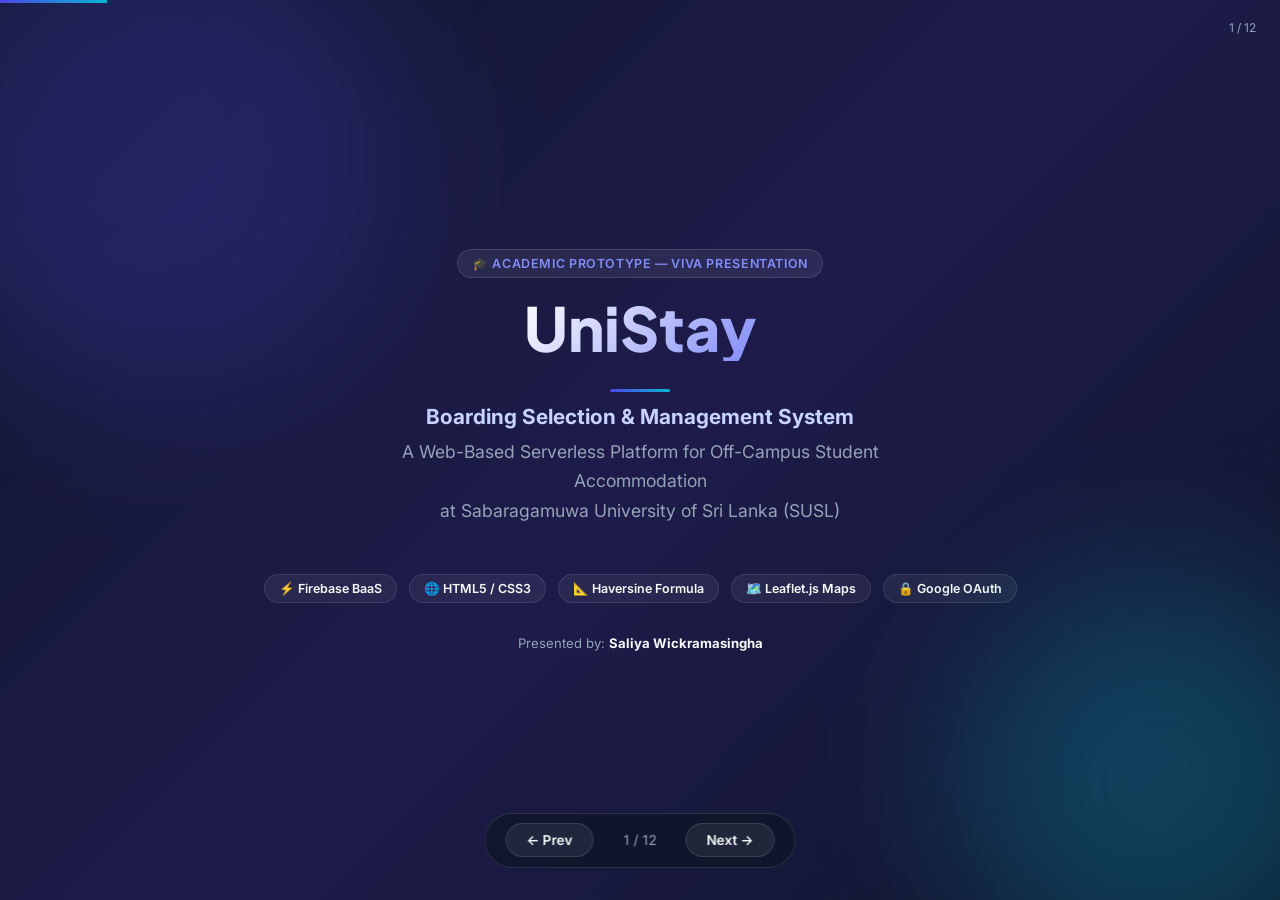
<file: presentation.html>
<!DOCTYPE html>
<html lang="en">
<head>
<meta charset="UTF-8"/>
<meta name="viewport" content="width=device-width, initial-scale=1.0"/>
<title>UniStay — Viva Presentation</title>
<link href="https://fonts.googleapis.com/css2?family=Plus+Jakarta+Sans:wght@400;600;700;800;900&family=Inter:wght@400;500;600&display=swap" rel="stylesheet"/>
<style>
  *, *::before, *::after { box-sizing: border-box; margin: 0; padding: 0; }

  :root {
    --primary: #4f46e5;
    --primary-light: #818cf8;
    --accent: #06b6d4;
    --success: #10b981;
    --warning: #f59e0b;
    --danger: #ef4444;
    --dark: #0f172a;
    --dark2: #1e293b;
    --text: #f8fafc;
    --muted: #94a3b8;
    --glass: rgba(255,255,255,0.07);
    --glass-border: rgba(255,255,255,0.12);
  }

  body {
    font-family: 'Inter', sans-serif;
    background: var(--dark);
    color: var(--text);
    overflow: hidden;
    height: 100vh;
    width: 100vw;
  }

  /* ── SLIDE SYSTEM ──────────────────────── */
  .slides { width: 100%; height: 100vh; position: relative; }

  .slide {
    position: absolute;
    inset: 0;
    display: flex;
    flex-direction: column;
    align-items: center;
    justify-content: center;
    padding: 3rem 4rem;
    opacity: 0;
    pointer-events: none;
    transform: translateX(60px);
    transition: all 0.5s cubic-bezier(0.4,0,0.2,1);
    overflow: hidden;
  }
  .slide.active {
    opacity: 1;
    pointer-events: all;
    transform: translateX(0);
  }
  .slide.prev {
    opacity: 0;
    transform: translateX(-60px);
  }

  /* ── BACKGROUNDS ──────────────────────── */
  .bg-hero {
    background: linear-gradient(135deg, #0f172a 0%, #1e1b4b 50%, #0f172a 100%);
  }
  .bg-problem {
    background: linear-gradient(135deg, #1a0a0a 0%, #2d1515 50%, #0f172a 100%);
  }
  .bg-obj {
    background: linear-gradient(135deg, #0c1a0c 0%, #0f2d1e 50%, #0f172a 100%);
  }
  .bg-arch {
    background: linear-gradient(135deg, #0a0f1a 0%, #0f1e3d 50%, #0f172a 100%);
  }
  .bg-feature {
    background: linear-gradient(135deg, #0f0a1a 0%, #1e1040 50%, #0f172a 100%);
  }
  .bg-db {
    background: linear-gradient(135deg, #0a1a14 0%, #0d2d24 50%, #0f172a 100%);
  }
  .bg-hav {
    background: linear-gradient(135deg, #0f0a00 0%, #2d1e00 50%, #0f172a 100%);
  }
  .bg-screenshot {
    background: linear-gradient(135deg, #0a0a1a 0%, #151530 50%, #0f172a 100%);
  }
  .bg-result {
    background: linear-gradient(135deg, #0a0f0a 0%, #0f2020 50%, #0f172a 100%);
  }
  .bg-future {
    background: linear-gradient(135deg, #0f0f00 0%, #1e1e10 50%, #0f172a 100%);
  }
  .bg-conc {
    background: linear-gradient(135deg, #0f0a1a 0%, #1e104b 50%, #0f172a 100%);
  }
  .bg-qa {
    background: radial-gradient(ellipse at center, #1e1b4b 0%, #0f172a 70%);
  }

  /* Grid orb decorations */
  .orb {
    position: absolute;
    border-radius: 50%;
    filter: blur(80px);
    opacity: 0.25;
    pointer-events: none;
  }

  /* ── TAGS ──────────────────────── */
  .tag {
    display: inline-flex; align-items: center; gap: 6px;
    background: var(--glass); border: 1px solid var(--glass-border);
    border-radius: 100px; padding: 6px 14px;
    font-size: 0.78rem; font-weight: 600; color: var(--primary-light);
    letter-spacing: 0.05em; text-transform: uppercase;
    margin-bottom: 1rem;
    backdrop-filter: blur(10px);
  }

  /* ── HEADINGS ──────────────────────── */
  h1.slide-title {
    font-family: 'Plus Jakarta Sans', sans-serif;
    font-size: 3.8rem; font-weight: 900;
    line-height: 1.1; text-align: center;
    background: linear-gradient(135deg, #fff 0%, var(--primary-light) 100%);
    -webkit-background-clip: text; -webkit-text-fill-color: transparent;
    background-clip: text;
    margin-bottom: 1rem;
  }
  h2.slide-heading {
    font-family: 'Plus Jakarta Sans', sans-serif;
    font-size: 2rem; font-weight: 800;
    color: var(--text); margin-bottom: 1.5rem; text-align: center;
  }
  h2.slide-heading span { color: var(--primary-light); }

  /* ── SUBTITLE ──────────────────────── */
  .subtitle {
    font-size: 1.1rem; color: var(--muted);
    text-align: center; max-width: 600px; line-height: 1.7;
    margin-bottom: 1.5rem;
  }

  /* ── GLASS CARD ──────────────────────── */
  .glass-card {
    background: var(--glass);
    border: 1px solid var(--glass-border);
    border-radius: 20px;
    padding: 1.5rem 2rem;
    backdrop-filter: blur(10px);
  }

  /* ── GRID LAYOUTS ──────────────────────── */
  .grid-2 { display: grid; grid-template-columns: 1fr 1fr; gap: 1.25rem; width: 100%; max-width: 900px; }
  .grid-3 { display: grid; grid-template-columns: 1fr 1fr 1fr; gap: 1rem; width: 100%; max-width: 960px; }
  .grid-4 { display: grid; grid-template-columns: 1fr 1fr 1fr 1fr; gap: 0.75rem; width: 100%; max-width: 960px; }

  /* ── FEATURE CARD ──────────────────────── */
  .feat-card {
    background: var(--glass);
    border: 1px solid var(--glass-border);
    border-radius: 16px;
    padding: 1.25rem;
    backdrop-filter: blur(10px);
    transition: transform 0.2s;
  }
  .feat-card:hover { transform: translateY(-4px); }
  .feat-card .icon {
    font-size: 1.8rem; margin-bottom: 0.5rem;
  }
  .feat-card h4 {
    font-family: 'Plus Jakarta Sans', sans-serif;
    font-size: 0.9rem; font-weight: 700;
    color: var(--text); margin-bottom: 0.35rem;
  }
  .feat-card p { font-size: 0.75rem; color: var(--muted); line-height: 1.5; }

  /* ── BADGE ──────────────────────── */
  .badge {
    display: inline-block; padding: 4px 12px;
    border-radius: 100px; font-size: 0.72rem;
    font-weight: 700; letter-spacing: 0.05em;
  }
  .badge-blue { background: rgba(79,70,229,0.2); color: var(--primary-light); border: 1px solid rgba(79,70,229,0.4); }
  .badge-green { background: rgba(16,185,129,0.15); color: #6ee7b7; border: 1px solid rgba(16,185,129,0.3); }
  .badge-yellow { background: rgba(245,158,11,0.15); color: #fcd34d; border: 1px solid rgba(245,158,11,0.3); }
  .badge-red { background: rgba(239,68,68,0.15); color: #fca5a5; border: 1px solid rgba(239,68,68,0.3); }
  .badge-cyan { background: rgba(6,182,212,0.15); color: #67e8f9; border: 1px solid rgba(6,182,212,0.3); }

  /* ── DB NODE ──────────────────────── */
  .db-node {
    background: var(--glass); border: 1px solid var(--glass-border);
    border-radius: 14px; padding: 1rem 1.25rem;
    backdrop-filter: blur(10px);
  }
  .db-node .node-title {
    font-family: 'Plus Jakarta Sans', sans-serif;
    font-size: 0.9rem; font-weight: 800;
    margin-bottom: 0.5rem;
  }
  .db-node .node-fields {
    display: flex; flex-wrap: wrap; gap: 6px;
  }
  .node-field {
    background: rgba(255,255,255,0.06);
    border: 1px solid rgba(255,255,255,0.1);
    border-radius: 6px; padding: 3px 10px;
    font-size: 0.7rem; color: var(--muted);
    font-family: 'Courier New', monospace;
  }

  /* ── FORMULA BOX ──────────────────────── */
  .formula-box {
    background: rgba(245,158,11,0.08);
    border: 1px solid rgba(245,158,11,0.25);
    border-radius: 16px; padding: 1.5rem 2rem;
    font-family: 'Courier New', monospace;
    font-size: 1rem; color: #fcd34d;
    text-align: center; line-height: 2;
    max-width: 700px; margin: 0 auto;
  }

  /* ── TABLE ──────────────────────── */
  .result-table { width: 100%; border-collapse: collapse; font-size: 0.82rem; }
  .result-table th {
    background: rgba(79,70,229,0.25); color: var(--primary-light);
    padding: 10px 14px; text-align: left; font-weight: 700;
    border-bottom: 1px solid rgba(79,70,229,0.3);
  }
  .result-table td {
    padding: 9px 14px; border-bottom: 1px solid rgba(255,255,255,0.05);
    color: var(--text);
  }
  .result-table tr:hover td { background: rgba(255,255,255,0.03); }

  /* ── LIST ITEMS ──────────────────────── */
  .point-list { list-style: none; display: flex; flex-direction: column; gap: 0.75rem; }
  .point-list li {
    display: flex; align-items: flex-start; gap: 10px;
    font-size: 0.9rem; line-height: 1.6; color: var(--text);
  }
  .point-list li .dot {
    width: 8px; height: 8px; border-radius: 50%;
    background: var(--primary-light);
    flex-shrink: 0; margin-top: 7px;
  }
  .point-list li .dot.green { background: #6ee7b7; }
  .point-list li .dot.yellow { background: #fcd34d; }
  .point-list li .dot.red { background: #fca5a5; }
  .point-list li .dot.cyan { background: #67e8f9; }

  /* ── TECH CHIP ──────────────────────── */
  .tech-chip {
    display: inline-flex; align-items: center; gap: 6px;
    background: rgba(255,255,255,0.06); border: 1px solid rgba(255,255,255,0.1);
    border-radius: 100px; padding: 6px 14px;
    font-size: 0.78rem; font-weight: 600;
    color: var(--text);
  }

  /* ── NAVIGATION ──────────────────────── */
  .nav {
    position: fixed; bottom: 2rem; left: 50%; transform: translateX(-50%);
    display: flex; align-items: center; gap: 1rem;
    background: rgba(15,23,42,0.85); border: 1px solid var(--glass-border);
    border-radius: 100px; padding: 0.6rem 1.25rem;
    backdrop-filter: blur(20px); z-index: 999;
  }
  .nav button {
    background: var(--glass); border: 1px solid var(--glass-border);
    color: var(--text); border-radius: 100px;
    padding: 8px 20px; font-size: 0.85rem; font-weight: 600;
    cursor: pointer; transition: all 0.2s;
    font-family: inherit;
  }
  .nav button:hover { background: var(--primary); border-color: var(--primary); }
  .nav .slide-counter {
    font-size: 0.85rem; color: var(--muted);
    min-width: 60px; text-align: center;
  }

  /* ── PROGRESS BAR ──────────────────────── */
  .progress-bar {
    position: fixed; top: 0; left: 0;
    height: 3px; background: linear-gradient(90deg, var(--primary), var(--accent));
    transition: width 0.4s ease; z-index: 1000;
  }

  /* ── SLIDE NUMBER ──────────────────────── */
  .slide-num {
    position: fixed; top: 1.25rem; right: 1.5rem;
    font-size: 0.75rem; color: var(--muted);
    z-index: 999;
  }

  /* ── DIVIDER ──────────────────────── */
  .divider {
    width: 60px; height: 3px;
    background: linear-gradient(90deg, var(--primary), var(--accent));
    border-radius: 100px; margin: 0.75rem auto;
  }

  /* ── ARCH FLOW ──────────────────────── */
  .arch-flow {
    display: flex; align-items: center; gap: 0;
    justify-content: center; width: 100%; max-width: 900px;
  }
  .arch-box {
    background: var(--glass); border: 1px solid var(--glass-border);
    border-radius: 16px; padding: 1.25rem;
    backdrop-filter: blur(10px);
    text-align: center; flex: 1;
  }
  .arch-box .arch-icon { font-size: 2rem; margin-bottom: 0.5rem; }
  .arch-box h4 {
    font-family: 'Plus Jakarta Sans', sans-serif;
    font-size: 0.82rem; font-weight: 800;
    margin-bottom: 0.25rem; color: var(--text);
  }
  .arch-box p { font-size: 0.7rem; color: var(--muted); }
  .arch-arrow {
    font-size: 1.5rem; color: var(--primary-light);
    flex-shrink: 0; padding: 0 0.5rem;
  }
</style>
</head>
<body>

<div class="progress-bar" id="progress"></div>
<div class="slide-num" id="slideNum">1 / 12</div>

<div class="slides" id="slides">

  <!-- ─── SLIDE 1: COVER ─────────────────────── -->
  <div class="slide bg-hero active" id="slide-1">
    <div class="orb" style="width:500px;height:500px;background:#4f46e5;top:-100px;left:-100px;"></div>
    <div class="orb" style="width:400px;height:400px;background:#06b6d4;bottom:-80px;right:-80px;"></div>

    <div class="tag">🎓 Academic Prototype — Viva Presentation</div>
    <h1 class="slide-title">UniStay</h1>
    <div class="divider"></div>
    <p style="font-size:1.3rem;font-weight:700;color:#c7d2fe;text-align:center;margin-bottom:0.5rem;">
      Boarding Selection & Management System
    </p>
    <p class="subtitle">A Web-Based Serverless Platform for Off-Campus Student Accommodation<br>at Sabaragamuwa University of Sri Lanka (SUSL)</p>

    <div style="display:flex;gap:0.75rem;flex-wrap:wrap;justify-content:center;margin-top:1.5rem;">
      <span class="tech-chip">⚡ Firebase BaaS</span>
      <span class="tech-chip">🌐 HTML5 / CSS3</span>
      <span class="tech-chip">📐 Haversine Formula</span>
      <span class="tech-chip">🗺️ Leaflet.js Maps</span>
      <span class="tech-chip">🔒 Google OAuth</span>
    </div>

    <div style="margin-top:2rem;font-size:0.82rem;color:var(--muted);text-align:center;">
      Presented by: <strong style="color:var(--text);">Saliya Wickramasingha</strong>
    </div>
  </div>

  <!-- ─── SLIDE 2: PROBLEM STATEMENT ────────── -->
  <div class="slide bg-problem" id="slide-2">
    <div class="orb" style="width:350px;height:350px;background:#ef4444;top:-50px;right:-50px;"></div>
    <div class="tag" style="color:#fca5a5;background:rgba(239,68,68,0.1);border-color:rgba(239,68,68,0.3);">🔴 Problem Statement</div>
    <h2 class="slide-heading">Why Does UniStay <span>Exist?</span></h2>
    <div class="divider"></div>

    <div class="grid-2" style="margin-top:1rem;">
      <div class="feat-card">
        <div class="icon">🚶</div>
        <h4>Manual House Hunting</h4>
        <p>Students walk through Pambahinna, Kumbalgama & nearby areas looking for vacant signs — stressful and time-consuming</p>
      </div>
      <div class="feat-card">
        <div class="icon">💸</div>
        <h4>Pricing Transparency Issues</h4>
        <p>No centralized directory means owners can charge arbitrary prices with no benchmarks or student-side visibility</p>
      </div>
      <div class="feat-card">
        <div class="icon">📍</div>
        <h4>Unknown Distance to Faculty</h4>
        <p>Students have no way to verify how far a property is from their specific faculty building before committing</p>
      </div>
      <div class="feat-card">
        <div class="icon">🤝</div>
        <h4>No Direct Communication</h4>
        <p>Reliance on brokers and middlemen leads to exploitation, extra costs, and delayed information flow</p>
      </div>
    </div>
  </div>

  <!-- ─── SLIDE 3: OBJECTIVES ───────────────── -->
  <div class="slide bg-obj" id="slide-3">
    <div class="orb" style="width:400px;height:400px;background:#10b981;bottom:-80px;left:-80px;"></div>
    <div class="tag" style="color:#6ee7b7;background:rgba(16,185,129,0.1);border-color:rgba(16,185,129,0.3);">🎯 Project Objectives</div>
    <h2 class="slide-heading">What UniStay <span>Achieves</span></h2>
    <div class="divider"></div>

    <ul class="point-list" style="max-width:800px;margin-top:1rem;">
      <li><span class="dot green"></span>Develop a <strong>centralized web platform</strong> connecting students and boarding owners directly</li>
      <li><span class="dot green"></span>Calculate <strong>precise distances</strong> from any boarding place to all 7 SUSL faculties using coordinate formulas</li>
      <li><span class="dot green"></span>Provide <strong>advanced search and filter</strong> system (price, gender type, proximity to campus)</li>
      <li><span class="dot green"></span>Implement <strong>secure role-based access</strong> separating student and owner experiences</li>
      <li><span class="dot green"></span>Enable <strong>direct in-app messaging</strong> between students and owners — no middleman</li>
      <li><span class="dot green"></span>Allow students to <strong>save and compare</strong> shortlisted properties via personalized favorites</li>
      <li><span class="dot green"></span>Give owners an intuitive <strong>CRUD management panel</strong> with photo upload and coordinates</li>
    </ul>
  </div>

  <!-- ─── SLIDE 4: ARCHITECTURE ─────────────── -->
  <div class="slide bg-arch" id="slide-4">
    <div class="orb" style="width:400px;height:400px;background:#4f46e5;top:-80px;right:-80px;"></div>
    <div class="tag">🏗️ System Architecture</div>
    <h2 class="slide-heading">Serverless <span>BaaS Architecture</span></h2>
    <div class="divider"></div>

    <div class="arch-flow" style="margin-top:1.5rem;">
      <div class="arch-box">
        <div class="arch-icon">🌐</div>
        <h4>Web Browser</h4>
        <p>HTML5 · CSS3 · JS ES6 Modules</p>
      </div>
      <div class="arch-arrow">→</div>
      <div class="arch-box" style="border-color:rgba(79,70,229,0.4);">
        <div class="arch-icon">⚡</div>
        <h4>Firebase SDK</h4>
        <p>firebase-config.js · navbar.js · script.js</p>
      </div>
      <div class="arch-arrow">→</div>
      <div class="arch-box" style="border-color:rgba(6,182,212,0.4);">
        <div class="arch-icon">🔒</div>
        <h4>Firebase Auth</h4>
        <p>Email/Password & Google OAuth</p>
      </div>
      <div class="arch-arrow">→</div>
      <div class="arch-box" style="border-color:rgba(16,185,129,0.4);">
        <div class="arch-icon">🗄️</div>
        <h4>Realtime DB</h4>
        <p>Cloud JSON NoSQL Database</p>
      </div>
    </div>

    <div class="grid-3" style="margin-top:1.5rem;max-width:900px;">
      <div class="glass-card" style="text-align:center;">
        <div style="font-size:1.5rem;margin-bottom:0.5rem;">🏠</div>
        <div style="font-size:0.8rem;font-weight:700;color:var(--text);margin-bottom:0.25rem;">GitHub Pages</div>
        <div style="font-size:0.7rem;color:var(--muted);">Static Frontend Hosting</div>
      </div>
      <div class="glass-card" style="text-align:center;">
        <div style="font-size:1.5rem;margin-bottom:0.5rem;">📐</div>
        <div style="font-size:0.8rem;font-weight:700;color:var(--text);margin-bottom:0.25rem;">Client-Side Math</div>
        <div style="font-size:0.7rem;color:var(--muted);">Haversine Distance Calc</div>
      </div>
      <div class="glass-card" style="text-align:center;">
        <div style="font-size:1.5rem;margin-bottom:0.5rem;">🗺️</div>
        <div style="font-size:0.8rem;font-weight:700;color:var(--text);margin-bottom:0.25rem;">Leaflet.js</div>
        <div style="font-size:0.7rem;color:var(--muted);">Interactive Map Layer</div>
      </div>
    </div>
  </div>

  <!-- ─── SLIDE 5: KEY FEATURES ─────────────── -->
  <div class="slide bg-feature" id="slide-5">
    <div class="orb" style="width:350px;height:350px;background:#7c3aed;bottom:-80px;right:-80px;"></div>
    <div class="tag" style="color:#c4b5fd;background:rgba(124,58,237,0.1);border-color:rgba(124,58,237,0.3);">✨ Key Features</div>
    <h2 class="slide-heading">What The System <span>Can Do</span></h2>
    <div class="divider"></div>

    <div class="grid-4" style="margin-top:1rem;">
      <div class="feat-card">
        <div class="icon">🔐</div>
        <h4>Firebase Authentication</h4>
        <p>Email/Password & Google OAuth with role-based dashboards</p>
      </div>
      <div class="feat-card">
        <div class="icon">🏠</div>
        <h4>Listing Management</h4>
        <p>Full CRUD with image compression, map coordinates & amenities</p>
      </div>
      <div class="feat-card">
        <div class="icon">🔍</div>
        <h4>Search & Filter</h4>
        <p>Price range sliders, gender type chips and distance-based filters</p>
      </div>
      <div class="feat-card">
        <div class="icon">📍</div>
        <h4>Distance Calculator</h4>
        <p>Auto coordinate extraction + Haversine distance to 7 faculties</p>
      </div>
      <div class="feat-card">
        <div class="icon">💬</div>
        <h4>Real-Time Messaging</h4>
        <p>Student ↔ Owner direct chat with live toast notifications</p>
      </div>
      <div class="feat-card">
        <div class="icon">❤️</div>
        <h4>Favorites System</h4>
        <p>Bookmark and compare properties on personal student dashboard</p>
      </div>
      <div class="feat-card">
        <div class="icon">🗺️</div>
        <h4>Interactive Map</h4>
        <p>Leaflet.js map showing all listed properties near SUSL campus</p>
      </div>
      <div class="feat-card">
        <div class="icon">📱</div>
        <h4>Mobile Responsive</h4>
        <p>2-column grid layout optimized for smartphone screens</p>
      </div>
    </div>
  </div>

  <!-- ─── SLIDE 6: DATABASE STRUCTURE ──────── -->
  <div class="slide bg-db" id="slide-6">
    <div class="orb" style="width:350px;height:350px;background:#10b981;top:-80px;left:-80px;"></div>
    <div class="tag" style="color:#6ee7b7;background:rgba(16,185,129,0.1);border-color:rgba(16,185,129,0.3);">🗄️ Firebase Realtime Database</div>
    <h2 class="slide-heading">JSON Database <span>Structure</span></h2>
    <div class="divider"></div>

    <div class="grid-2" style="margin-top:1rem;max-width:900px;">
      <div class="db-node">
        <div class="node-title" style="color:#6ee7b7;">📁 /users/{uid}</div>
        <div class="node-fields">
          <span class="node-field">full_name</span>
          <span class="node-field">email</span>
          <span class="node-field">role</span>
          <span class="node-field">created_at</span>
        </div>
      </div>
      <div class="db-node">
        <div class="node-title" style="color:#93c5fd;">📁 /listings/{id}</div>
        <div class="node-fields">
          <span class="node-field">title</span>
          <span class="node-field">price</span>
          <span class="node-field">type</span>
          <span class="node-field">lat</span>
          <span class="node-field">lng</span>
          <span class="node-field">phone</span>
          <span class="node-field">owner_id</span>
          <span class="node-field">image_url</span>
          <span class="node-field">is_rented</span>
        </div>
      </div>
      <div class="db-node">
        <div class="node-title" style="color:#fcd34d;">📁 /favorites/{uid_listingId}</div>
        <div class="node-fields">
          <span class="node-field">user_id</span>
          <span class="node-field">listing_id</span>
          <span class="node-field">created_at</span>
        </div>
      </div>
      <div class="db-node">
        <div class="node-title" style="color:#f9a8d4;">📁 /messages/{id}</div>
        <div class="node-fields">
          <span class="node-field">sender_id</span>
          <span class="node-field">receiver_id</span>
          <span class="node-field">listing_id</span>
          <span class="node-field">content</span>
          <span class="node-field">is_read</span>
          <span class="node-field">created_at</span>
        </div>
      </div>
    </div>
  </div>

  <!-- ─── SLIDE 7: HAVERSINE ────────────────── -->
  <div class="slide bg-hav" id="slide-7">
    <div class="orb" style="width:300px;height:300px;background:#f59e0b;top:-50px;right:-50px;"></div>
    <div class="tag" style="color:#fcd34d;background:rgba(245,158,11,0.1);border-color:rgba(245,158,11,0.3);">📐 Geospatial Calculation</div>
    <h2 class="slide-heading">Haversine <span>Distance Formula</span></h2>
    <div class="divider"></div>

    <div class="formula-box" style="margin-top:1rem;">
      a = sin²(Δlat/2) + cos(lat₁) × cos(lat₂) × sin²(Δlng/2)<br>
      c = 2 × atan2(√a, √(1−a))<br>
      <span style="color:#f97316;font-size:1.2rem;font-weight:bold;">distance = R × c × 1.45</span><br>
      <span style="font-size:0.75rem;color:#78716c;">(R = 6371 km | ×1.45 = road walking factor)</span>
    </div>

    <div class="grid-3" style="margin-top:1.5rem;max-width:900px;">
      <div class="feat-card" style="text-align:center;border-color:rgba(245,158,11,0.3);">
        <div class="icon">📌</div>
        <h4>Step 1 — Extract Coords</h4>
        <p>Auto-extract lat/lng from Google Maps URL using regex patterns</p>
      </div>
      <div class="feat-card" style="text-align:center;border-color:rgba(245,158,11,0.3);">
        <div class="icon">📐</div>
        <h4>Step 2 — Calculate</h4>
        <p>Apply Haversine formula in JavaScript for each of 7 SUSL faculties</p>
      </div>
      <div class="feat-card" style="text-align:center;border-color:rgba(245,158,11,0.3);">
        <div class="icon">📊</div>
        <h4>Step 3 — Display</h4>
        <p>Instantly render computed distances (km) on listing cards and detail pages</p>
      </div>
    </div>
  </div>

  <!-- ─── SLIDE 8: MODULES ───────────────────── -->
  <div class="slide bg-screenshot" id="slide-8">
    <div class="orb" style="width:350px;height:350px;background:#6366f1;bottom:-50px;left:-50px;"></div>
    <div class="tag">📁 System Modules</div>
    <h2 class="slide-heading">Application <span>Pages & Modules</span></h2>
    <div class="divider"></div>

    <div class="grid-2" style="margin-top:1rem;max-width:900px;">
      <div class="glass-card">
        <div style="font-size:0.8rem;font-weight:800;color:#c4b5fd;margin-bottom:0.75rem;">🎓 Student Role</div>
        <ul class="point-list">
          <li><span class="dot"></span><strong>index.html</strong> — Landing page</li>
          <li><span class="dot"></span><strong>search.html</strong> — Search & filter listings</li>
          <li><span class="dot"></span><strong>listing_detail.html</strong> — Property details</li>
          <li><span class="dot"></span><strong>messages.html</strong> — Chat with owner</li>
          <li><span class="dot"></span><strong>student_dashboard.html</strong> — Saved listings</li>
        </ul>
      </div>
      <div class="glass-card">
        <div style="font-size:0.8rem;font-weight:800;color:#6ee7b7;margin-bottom:0.75rem;">🏠 Owner Role</div>
        <ul class="point-list">
          <li><span class="dot green"></span><strong>dashboard.html</strong> — Manage all listings</li>
          <li><span class="dot green"></span><strong>edit_listing.html</strong> — Edit property</li>
          <li><span class="dot green"></span><strong>messages.html</strong> — Reply to inquiries</li>
          <li><span class="dot green"></span><strong>explore_map.html</strong> — Map view</li>
          <li><span class="dot green"></span><strong>auth.html</strong> — Role-based Sign-In</li>
        </ul>
      </div>
    </div>

    <div style="display:flex;gap:0.75rem;flex-wrap:wrap;justify-content:center;margin-top:1.25rem;">
      <span class="badge badge-blue">js/firebase-config.js</span>
      <span class="badge badge-cyan">js/navbar.js</span>
      <span class="badge badge-yellow">js/script.js</span>
      <span class="badge badge-green">css/style.css</span>
    </div>
  </div>

  <!-- ─── SLIDE 9: RESULTS ──────────────────── -->
  <div class="slide bg-result" id="slide-9">
    <div class="orb" style="width:350px;height:350px;background:#10b981;top:-50px;right:-50px;"></div>
    <div class="tag" style="color:#6ee7b7;background:rgba(16,185,129,0.1);border-color:rgba(16,185,129,0.3);">📊 Results & Evaluation</div>
    <h2 class="slide-heading">Expected vs <span>Observed Behavior</span></h2>
    <div class="divider"></div>

    <div class="glass-card" style="width:100%;max-width:860px;margin-top:1rem;padding:0;overflow:hidden;">
      <table class="result-table">
        <thead>
          <tr>
            <th>Feature</th>
            <th>Expected</th>
            <th>Result</th>
          </tr>
        </thead>
        <tbody>
          <tr><td>Role-based Access</td><td>Restrict student/owner pages by role</td><td><span class="badge badge-green">✅ Works</span></td></tr>
          <tr><td>Haversine Distance</td><td>Precise faculty proximity distances</td><td><span class="badge badge-green">✅ Accurate</span></td></tr>
          <tr><td>Listing Management (CRUD)</td><td>Add, Edit, Delete listings</td><td><span class="badge badge-green">✅ Works</span></td></tr>
          <tr><td>In-App Messaging</td><td>Real-time student-owner chat</td><td><span class="badge badge-green">✅ Real-Time</span></td></tr>
          <tr><td>Favorites Bookmarks</td><td>Save and view favorite listings</td><td><span class="badge badge-green">✅ Works</span></td></tr>
          <tr><td>Mobile Responsive UI</td><td>2-column grid on mobile</td><td><span class="badge badge-green">✅ Responsive</span></td></tr>
        </tbody>
      </table>
    </div>

    <div class="glass-card" style="margin-top:1rem;text-align:center;padding:0.75rem 2rem;">
      <span style="font-size:1rem;font-weight:700;color:#6ee7b7;">Functional Correctness Rate: </span>
      <span style="font-size:1.4rem;font-weight:900;color:#fff;">~95%</span>
      <span style="font-size:0.78rem;color:var(--muted);margin-left:8px;">based on manual test cases</span>
    </div>
  </div>

  <!-- ─── SLIDE 10: FUTURE WORK ─────────────── -->
  <div class="slide bg-future" id="slide-10">
    <div class="orb" style="width:300px;height:300px;background:#f59e0b;bottom:-60px;right:-60px;"></div>
    <div class="tag" style="color:#fcd34d;background:rgba(245,158,11,0.1);border-color:rgba(245,158,11,0.3);">🔮 Future Work</div>
    <h2 class="slide-heading">Proposed <span>Enhancements</span></h2>
    <div class="divider"></div>

    <div class="grid-2" style="margin-top:1rem;max-width:900px;">
      <div class="feat-card" style="border-color:rgba(245,158,11,0.3);">
        <div class="icon">📱</div>
        <h4>Mobile Application</h4>
        <p>Flutter or React Native hybrid mobile app with background push notifications for new listings and incoming messages</p>
      </div>
      <div class="feat-card" style="border-color:rgba(245,158,11,0.3);">
        <div class="icon">💳</div>
        <h4>Payment Gateway</h4>
        <p>Integrate PayHere or Stripe to allow students to pay room booking deposits online securely</p>
      </div>
      <div class="feat-card" style="border-color:rgba(245,158,11,0.3);">
        <div class="icon">🤖</div>
        <h4>ML Price Predictor</h4>
        <p>Machine learning regression model to estimate fair rent prices based on coordinates and amenities</p>
      </div>
      <div class="feat-card" style="border-color:rgba(245,158,11,0.3);">
        <div class="icon">🛡️</div>
        <h4>Verification System</h4>
        <p>Owner identity checks and email verification to prevent listing scams and unauthorized postings</p>
      </div>
    </div>
  </div>

  <!-- ─── SLIDE 11: CONCLUSION ─────────────── -->
  <div class="slide bg-conc" id="slide-11">
    <div class="orb" style="width:400px;height:400px;background:#4f46e5;top:-80px;left:-80px;"></div>
    <div class="orb" style="width:300px;height:300px;background:#06b6d4;bottom:-60px;right:-60px;"></div>
    <div class="tag">✅ Conclusion</div>
    <h2 class="slide-heading">What UniStay <span>Accomplished</span></h2>
    <div class="divider"></div>

    <ul class="point-list" style="max-width:750px;margin-top:1rem;">
      <li><span class="dot"></span>Successfully developed a <strong>fully functional serverless web prototype</strong> with no backend server required</li>
      <li><span class="dot cyan"></span>Implemented <strong>coordinate-based spatial analysis</strong> using Haversine formula for 7 SUSL faculties</li>
      <li><span class="dot"></span>Delivered <strong>role-based access control</strong> separating student and boarding owner experiences</li>
      <li><span class="dot cyan"></span>Enabled <strong>real-time messaging</strong> and live toast notification system between users</li>
      <li><span class="dot"></span>Proven <strong>practical feasibility</strong> as a student welfare platform prototype for SUSL Belihuloya</li>
      <li><span class="dot cyan"></span>Provided a <strong>solid foundation</strong> for future upgrades — mobile apps, payments, ML price predictions</li>
    </ul>

    <div class="glass-card" style="margin-top:1.5rem;text-align:center;max-width:600px;border-color:rgba(79,70,229,0.3);">
      <p style="font-size:0.9rem;color:var(--muted);font-style:italic;line-height:1.7;">
        "UniStay contributes to student welfare and sets a foundation for future digital innovations in university student housing management."
      </p>
    </div>
  </div>

  <!-- ─── SLIDE 12: Q&A ─────────────────────── -->
  <div class="slide bg-qa" id="slide-12">
    <div class="orb" style="width:600px;height:600px;background:#4f46e5;top:50%;left:50%;transform:translate(-50%,-50%);"></div>
    <div style="position:relative;text-align:center;">
      <div style="font-size:4rem;margin-bottom:1rem;">🙏</div>
      <h1 class="slide-title" style="font-size:3rem;">Thank You!</h1>
      <div class="divider"></div>
      <p class="subtitle" style="font-size:1rem;margin-top:0.5rem;">
        <strong style="color:var(--text);">UniStay</strong> — Boarding Selection & Management System<br>
        Sabaragamuwa University of Sri Lanka
      </p>

      <div style="margin-top:2rem;display:flex;flex-direction:column;align-items:center;gap:0.5rem;">
        <div style="font-size:1.5rem;font-weight:900;color:#c7d2fe;font-family:'Plus Jakarta Sans',sans-serif;">
          Questions & Answers
        </div>
        <p style="font-size:0.85rem;color:var(--muted);">Feel free to ask any questions about the system</p>
      </div>

      <div style="display:flex;gap:0.75rem;flex-wrap:wrap;justify-content:center;margin-top:1.5rem;">
        <span class="badge badge-blue">Firebase Auth</span>
        <span class="badge badge-green">Realtime DB</span>
        <span class="badge badge-yellow">Haversine Formula</span>
        <span class="badge badge-cyan">Leaflet Maps</span>
        <span class="badge badge-blue">GitHub Pages</span>
      </div>
    </div>
  </div>

</div>

<!-- ─── NAVIGATION ─────────────────────── -->
<div class="nav">
  <button onclick="prevSlide()">← Prev</button>
  <div class="slide-counter" id="counter">1 / 12</div>
  <button onclick="nextSlide()">Next →</button>
</div>

<script>
  const totalSlides = 12;
  let currentSlide = 1;

  function goTo(n) {
    const prev = document.getElementById(`slide-${currentSlide}`);
    prev.classList.remove('active');
    prev.classList.add('prev');
    setTimeout(() => prev.classList.remove('prev'), 600);

    currentSlide = Math.max(1, Math.min(n, totalSlides));
    const curr = document.getElementById(`slide-${currentSlide}`);
    curr.classList.add('active');

    document.getElementById('counter').textContent = `${currentSlide} / ${totalSlides}`;
    document.getElementById('slideNum').textContent = `${currentSlide} / ${totalSlides}`;
    document.getElementById('progress').style.width = `${(currentSlide / totalSlides) * 100}%`;
  }

  function nextSlide() { goTo(currentSlide + 1); }
  function prevSlide() { goTo(currentSlide - 1); }

  document.addEventListener('keydown', e => {
    if (e.key === 'ArrowRight' || e.key === 'ArrowDown' || e.key === ' ') nextSlide();
    if (e.key === 'ArrowLeft' || e.key === 'ArrowUp') prevSlide();
  });

  // Touch support
  let touchStartX = 0;
  document.addEventListener('touchstart', e => { touchStartX = e.touches[0].clientX; });
  document.addEventListener('touchend', e => {
    const diff = touchStartX - e.changedTouches[0].clientX;
    if (Math.abs(diff) > 50) diff > 0 ? nextSlide() : prevSlide();
  });

  // Init progress
  document.getElementById('progress').style.width = `${(1/totalSlides)*100}%`;
</script>
</body>
</html>
</file>
